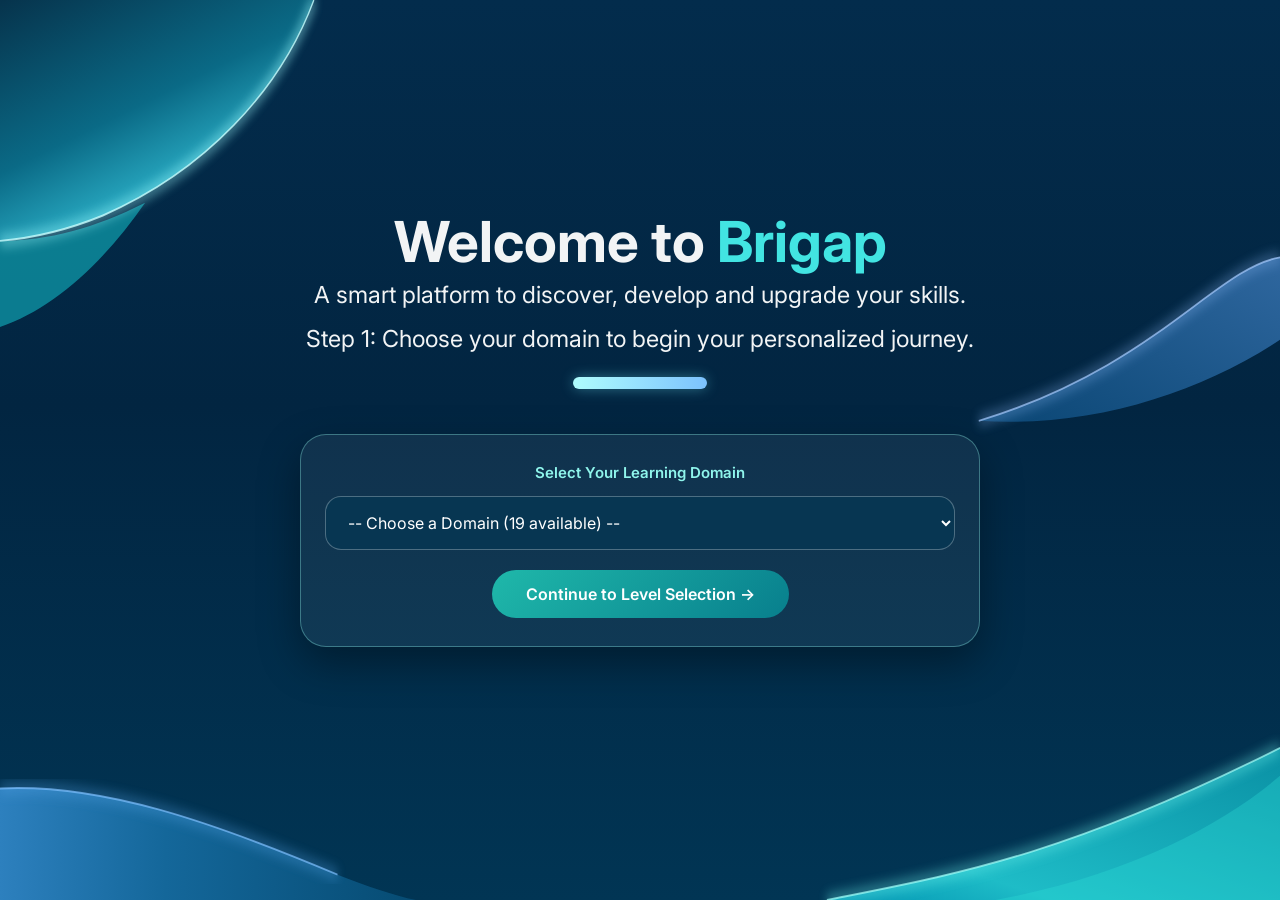
<file: source_code/index.html>
<!DOCTYPE html>
<html lang="en">
<head>
  <meta charset="UTF-8">
  <meta name="viewport" content="width=device-width, initial-scale=1">
  <title>Brigap</title>
  <link rel="preconnect" href="https://fonts.googleapis.com">
  <link rel="preconnect" href="https://fonts.gstatic.com" crossorigin>
  <link href="https://fonts.googleapis.com/css2?family=Inter:wght@400;500;600;700&display=swap" rel="stylesheet">
  <link rel="stylesheet" href="style.css">
</head>
<body class="home">

  <!-- Background waves -->
  <svg class="bg" viewBox="0 0 1517 710" preserveAspectRatio="none" aria-hidden="true">
    <defs>
      <linearGradient id="gTL" x1="0" y1="0" x2=".55" y2=".85">
        <stop offset="0" stop-color="#06334c"/><stop offset=".6" stop-color="#0a6a86"/><stop offset="1" stop-color="#2fb8cf"/>
      </linearGradient>
      <linearGradient id="gR" x1="0" y1="1" x2="1" y2="0">
        <stop offset="0" stop-color="#0a4674"/><stop offset="1" stop-color="#2f679f"/>
      </linearGradient>
      <linearGradient id="gBL" x1="0" y1="0" x2="1" y2="0">
        <stop offset="0" stop-color="#2d80be"/><stop offset=".35" stop-color="#14679a"/><stop offset="1" stop-color="#03456a"/>
      </linearGradient>
      <linearGradient id="gBR" x1="0" y1="1" x2="1" y2="0">
        <stop offset="0" stop-color="#0395b3"/><stop offset=".25" stop-color="#1ebcc7"/><stop offset="1" stop-color="#0a90a4"/>
      </linearGradient>
      <filter id="glow" x="-10%" y="-10%" width="120%" height="120%"><feGaussianBlur stdDeviation="5"/></filter>
    </defs>
    <path d="M0 0 H372 C332 72 242 135 122 170 C78 182 36 188 0 190Z" fill="url(#gTL)"/>
    <path d="M0 190 C58 190 112 180 172 160 C122 208 62 244 0 258Z" fill="#0f9aaa" opacity=".75"/>
    <path d="M372 0 C332 72 242 135 122 170 C78 182 36 188 0 190" fill="none" stroke="#9ffcff" stroke-width="5" opacity=".8" filter="url(#glow)"/>
    <path d="M372 0 C332 72 242 135 122 170 C78 182 36 188 0 190" fill="none" stroke="#c8ffff" stroke-width="1.5" opacity=".8"/>
    <path d="M1517 203 C1440 212 1368 290 1160 332 C1292 338 1422 310 1517 268Z" fill="url(#gR)"/>
    <path d="M1517 203 C1440 212 1368 290 1160 332" fill="none" stroke="#8ab8f5" stroke-width="5" opacity=".6" filter="url(#glow)"/>
    <path d="M1517 203 C1440 212 1368 290 1160 332" fill="none" stroke="#a9ccff" stroke-width="1.5" opacity=".7"/>
    <path d="M0 622 C120 618 250 648 400 690 C470 708 520 718 560 710 V710 H0Z" fill="url(#gBL)"/>
    <path d="M0 622 C120 618 250 648 400 690" fill="none" stroke="#5aa8ee" stroke-width="5" opacity=".6" filter="url(#glow)"/>
    <path d="M0 622 C120 618 250 648 400 690" fill="none" stroke="#7fc0ff" stroke-width="1.5" opacity=".7"/>
    <path d="M980 710 C1130 690 1260 676 1517 590 V710Z" fill="url(#gBR)"/>
    <path d="M1180 710 C1340 690 1450 650 1517 612 V710Z" fill="#2fe0d8" opacity=".3"/>
    <path d="M980 710 C1130 690 1260 676 1517 590" fill="none" stroke="#6ff5ee" stroke-width="5" opacity=".7" filter="url(#glow)"/>
    <path d="M980 710 C1130 690 1260 676 1517 590" fill="none" stroke="#a6fff8" stroke-width="1.5" opacity=".7"/>
  </svg>

  <h1>Welcome to <span>Brigap</span></h1>
  <p class="subtitle">A smart platform to discover, develop and upgrade your skills.</p>
  <p id="home-prompt" class="subtitle">Step 1: Choose your domain to begin your personalized journey.</p>
  <div class="line"></div>

  <!-- STEP 1: Domain Selection -->
  <div id="step-domain" style="width:min(680px,90%);padding:28px 24px;border-radius:26px;background:rgba(255,255,255,0.06);border:1px solid rgba(143,245,236,0.35);box-shadow:0 16px 40px rgba(0,0,0,0.35);">
    <label for="home-domain-select" style="display:block;font-size:15px;font-weight:600;margin-bottom:14px;color:#8ff5ec;">
      Select Your Learning Domain
    </label>
    <select id="home-domain-select"
      style="width:100%;padding:15px 18px;border-radius:16px;border:1px solid rgba(255,255,255,0.28);background:#073652;color:white;font-family:inherit;font-size:16px;outline:none;cursor:pointer;">
      <option value="">Loading domains...</option>
    </select>
    <button type="button" id="continue-domain-btn" class="button"
      style="margin-top:20px;padding:14px 34px;border-radius:30px;border:none;background:linear-gradient(135deg,#1fb8aa,#087f8d);color:white;font-family:inherit;font-size:16px;font-weight:600;cursor:pointer;">
      Continue to Level Selection →
    </button>
  </div>

  <!-- STEP 2: Beginner / Experienced Cards (Shown after Domain is chosen) -->
  <div id="step-level" style="display:none;width:100%;flex-direction:column;align-items:center;">
    <div style="margin-bottom:22px;display:flex;align-items:center;gap:12px;flex-wrap:wrap;justify-content:center;">
      <span id="chosen-domain-pill" style="padding:8px 18px;border-radius:20px;background:rgba(66,228,226,0.16);border:1px solid #42e4e2;color:#8ff5ec;font-size:14px;font-weight:600;"></span>
      <button type="button" id="change-domain-btn"
        style="padding:8px 16px;border-radius:20px;border:1px solid rgba(255,255,255,0.25);background:transparent;color:white;font-family:inherit;font-size:13px;cursor:pointer;">
        Change Domain
      </button>
    </div>

    <div class="cards">
      <!-- Beginner card -->
      <a class="card beginner" href="course-recommendation.html" onclick="selectPath('beginner')">
        <svg class="wave" viewBox="0 0 643 90" preserveAspectRatio="none" aria-hidden="true">
          <path d="M0 62 C90 28 170 18 270 38 C370 58 470 66 560 36 C600 24 625 24 643 30 V90 H0Z" fill="#fff" opacity=".11"/>
        </svg>
        <svg class="icon" viewBox="0 0 130 110" aria-hidden="true">
          <defs>
            <linearGradient id="capTop" x1="0" y1="0" x2="1" y2="1"><stop offset="0" stop-color="#e8fffa"/><stop offset="1" stop-color="#8ff0e0"/></linearGradient>
            <linearGradient id="capBase" x1="0" y1="0" x2="1" y2="1"><stop offset="0" stop-color="#7fecd8"/><stop offset="1" stop-color="#3cc4b8"/></linearGradient>
          </defs>
          <path d="M30 56 V80 Q64 100 98 80 V56 L64 70Z" fill="url(#capBase)"/>
          <path d="M64 10 L124 36 L64 62 L4 36Z" fill="url(#capTop)"/>
          <path d="M4 36 L64 62 L64 68 L4 42Z" fill="#a8f5ea" opacity=".6"/>
          <circle cx="48" cy="34" r="4" fill="#2aa8a0"/>
          <path d="M48 34 L110 46 V74" fill="none" stroke="#d8fff8" stroke-width="3" stroke-linecap="round"/>
          <path d="M110 70 Q104 82 110 92 Q116 82 110 70Z" fill="#6fe8d8"/>
        </svg>
        <div class="bar"></div>
        <div class="text">
          <h2>Beginner</h2>
          <p>Start from the basics and<br>build a strong foundation.</p>
        </div>
        <span class="go">
          <svg viewBox="0 0 24 24" aria-hidden="true"><path d="M4 12H19M13 5.500L19.500 12L13 18.500"/></svg>
        </span>
      </a>

      <!-- Experienced / Advanced card -->
      <a class="card experienced" href="ai-test-maker.html" onclick="selectPath('experienced')">
        <svg class="wave" viewBox="0 0 643 90" preserveAspectRatio="none" aria-hidden="true">
          <path d="M0 62 C90 28 170 18 270 38 C370 58 470 66 560 36 C600 24 625 24 643 30 V90 H0Z" fill="#fff" opacity=".11"/>
        </svg>
        <svg class="icon" viewBox="0 0 130 110" aria-hidden="true">
          <defs>
            <linearGradient id="barG" x1="0" y1="0" x2="0" y2="1"><stop offset="0" stop-color="#e4f1ff"/><stop offset="1" stop-color="#6fb0ff"/></linearGradient>
          </defs>
          <path d="M10 48 Q60 44 100 14" fill="none" stroke="#e4f1ff" stroke-width="6" stroke-linecap="round"/>
          <path d="M80 10 L106 8 L102 34" fill="none" stroke="#e4f1ff" stroke-width="6" stroke-linecap="round" stroke-linejoin="round"/>
          <rect x="14" y="66" width="26" height="30" rx="3" fill="url(#barG)"/>
          <rect x="52" y="54" width="26" height="42" rx="3" fill="url(#barG)"/>
          <rect x="90" y="32" width="26" height="64" rx="3" fill="url(#barG)"/>
          <rect x="4" y="98" width="122" height="6" rx="3" fill="#cfe5ff"/>
        </svg>
        <div class="bar"></div>
        <div class="text">
          <h2>Experienced</h2>
          <p>Take a 30-MCQ AI benchmark<br>to unlock tailored courses.</p>
        </div>
        <span class="go">
          <svg viewBox="0 0 24 24" aria-hidden="true"><path d="M4 12H19M13 5.500L19.500 12L13 18.500"/></svg>
        </span>
      </a>
    </div>
  </div>

  <script src="script.js" defer></script>
</body>
</html>
</file>
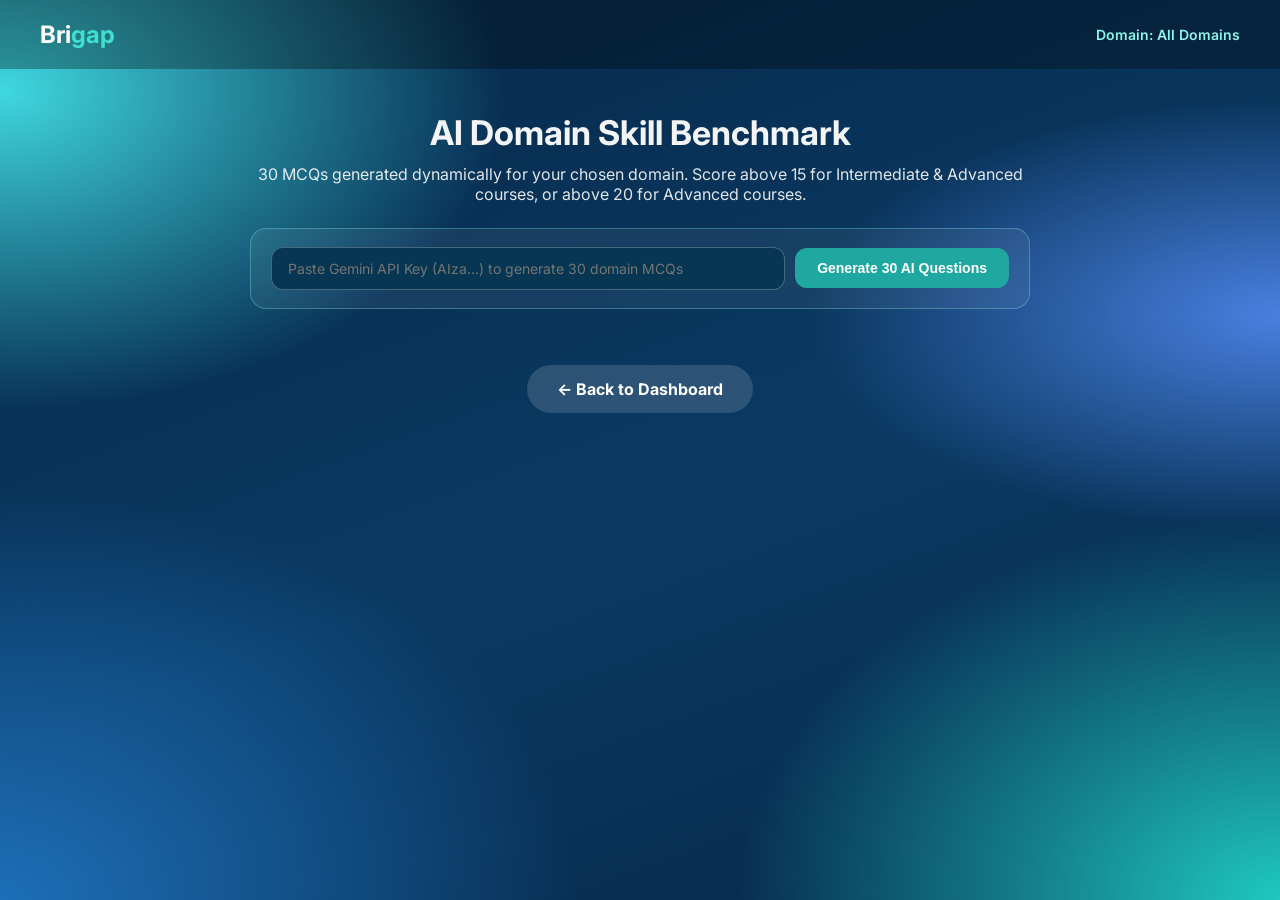
<file: source_code/ai-test-maker.html>
<!doctype html>
<html lang="en">

<head>
  <meta charset="UTF-8">
  <meta name="viewport" content="width=device-width,initial-scale=1">
  <title>AI Skill Assessment — Brigap</title>
  <link rel="preconnect" href="https://fonts.googleapis.com">
  <link rel="preconnect" href="https://fonts.gstatic.com" crossorigin>
  <link href="https://fonts.googleapis.com/css2?family=Inter:wght@400;500;600;700&display=swap" rel="stylesheet">
  <link rel="stylesheet" href="style.css">
</head>

<body>
  <header class="topbar" style="display:flex;justify-content:space-between;align-items:center;flex-wrap:wrap;gap:12px;">
    <div class="brand">Bri<span>gap</span></div>
    <span id="quiz-domain-badge" style="font-size:14px;color:#8ff5ec;font-weight:600;"></span>
  </header>

  <main class="page" style="max-width:820px;margin:0 auto;padding:44px 20px;">
    <h1 style="font-size:34px;line-height:1.2;margin-bottom:10px;">AI Domain Skill Benchmark</h1>
    <p id="quiz-subtitle" style="font-size:16px;opacity:0.88;margin-bottom:24px;">
      30 MCQs generated dynamically for your chosen domain. Score above 15 for Intermediate &amp; Advanced courses, or above 20 for Advanced courses.
    </p>

    <!-- Gemini API Key Setup Box (Saved in localStorage so you don't expose keys in Git) -->
    <div style="padding:18px 20px;border-radius:16px;background:rgba(255,255,255,0.06);border:1px solid rgba(143,245,236,0.3);margin-bottom:26px;display:flex;gap:10px;flex-wrap:wrap;align-items:center;justify-content:center;">
      <input id="gemini-key-input" type="password" placeholder="Paste Gemini API Key (AIza...) to generate 30 domain MCQs"
        style="flex:1;min-width:260px;padding:12px 16px;border-radius:12px;border:1px solid rgba(255,255,255,0.25);background:#073652;color:white;font-family:inherit;font-size:14px;outline:none;">
      <button type="button" id="generate-quiz-btn" class="button"
        style="margin-top:0;padding:12px 22px;border-radius:12px;border:none;cursor:pointer;font-size:14px;">
        Generate 30 AI Questions
      </button>
    </div>

    <div id="quiz-status" style="font-size:15px;color:#8ff5ec;margin-bottom:18px;"></div>
    <form id="quiz-form" style="text-align:left;display:grid;gap:18px;"></form>

    <div style="margin-top:30px;display:flex;gap:14px;justify-content:center;flex-wrap:wrap;">
      <button type="button" id="submit-quiz-btn" class="button" style="display:none;margin-top:0;border:none;cursor:pointer;">
        Submit 30 Answers &amp; View Recommended Courses →
      </button>
      <a class="button" style="margin-top:0;background:rgba(255,255,255,0.14);" href="index.html">← Back to Dashboard</a>
    </div>
  </main>
  <script src="script.js" defer></script>
</body>

</html>
</file>
<file: source_code/style.css>
/* ---------- Basic setup ---------- */
* { box-sizing: border-box; margin: 0; padding: 0; }

body {
  font-family: "Inter", "Segoe UI", Arial, sans-serif;
  color: white;
  min-height: 100vh;
  background:
    radial-gradient(ellipse at 0% 10%, #3fd8e0 0%, transparent 28%),
    radial-gradient(ellipse at 100% 35%, #4a7fe0 0%, transparent 26%),
    radial-gradient(ellipse at 100% 100%, #1fc8c0 0%, transparent 30%),
    radial-gradient(ellipse at 0% 100%, #1d6fb8 0%, transparent 32%),
    linear-gradient(160deg, #06284a, #0a3a63 55%, #06284a);
}

/* ---------- Home page (sizes are in vw, so it scales like the design) ---------- */
body.home { background: linear-gradient(180deg, #032c4c 0%, #022541 45%, #013554 100%); }
.bg { position: fixed; inset: 0; width: 100%; height: 100%; z-index: -1; }

.home {
  min-height: 100vh;
  display: flex;
  flex-direction: column;
  justify-content: center;
  align-items: center;
  text-align: center;
  padding: 0 0 3.4vw;
}

h1 { font-size: 4.41vw; line-height: 1.15; font-weight: 700; color: #f2f4f5; }
h1 span { color: #42e4e2; }

.subtitle { font-size: 1.83vw; line-height: 1.3; font-weight: 400; color: #f2f4f5; margin-top: 1.1vw; }
h1 + .subtitle { margin-top: 0.4vw; }

.line {
  width: 10.5vw;
  height: 0.9vw;
  margin: 1.75vw auto 3.5vw;
  border-radius: 1vw;
  background: linear-gradient(90deg, #affdfd, #7cc2fe);
  box-shadow: 0 0 1vw #6fe0f066;
}

/* ---------- Cards ---------- */
.cards { display: flex; gap: 2.2vw; width: 87%; }

.card {
  flex: 1;
  position: relative;
  overflow: hidden;
  display: flex;
  align-items: center;
  height: 16.8vw;
  padding: 0 1.95vw 0 4.1vw;
  border: 0.22vw solid;
  border-radius: 3vw;
  text-align: left;
  color: white;
  text-decoration: none;
  transition: transform 0.2s;
}
.card:hover { transform: translateY(-4px); }
.card:focus-visible { outline: 3px solid white; outline-offset: 4px; }
.card > * { position: relative; z-index: 1; }

.beginner {
  border-color: #8ff5ec;
  background: linear-gradient(180deg, #1c8693 4%, #07495b 23%, #054456 28%, #02293c 48%, #01273c 60%, #03364b 69%, #0b5e6e 78%, #1c8491 84%, #1d8d9a 100%);
  box-shadow: 0 0 1.8vw #3fe8d877, inset 0 0 2.6vw #3cd2c855, 0 1.5vw 3vw #0008;
}
.experienced {
  border-color: #9cc8ff;
  background: linear-gradient(180deg, #286399 4%, #143b61 23%, #093053 32%, #0a2b4a 45%, #0c3759 60%, #08365b 69%, #114a7a 78%, #1e67a6 87%, #3086ca 100%);
  box-shadow: 0 0 1.8vw #5b9bf577, inset 0 0 2.6vw #5b9bf555, 0 1.5vw 3vw #0008;
}

.card .wave { position: absolute; left: 0; bottom: 0; width: 100%; height: 38%; z-index: 0; }

.icon { width: 9vw; flex: none; margin-right: 1.7vw; }
.icon-img { display: block; }
.bar { width: 2px; height: 45%; margin-right: 2vw; background: #ffffff66; flex: none; }
.experienced .bar { background: #ffffff55; }

.text { flex: 1; }
.text h2 { font-size: 2.82vw; font-weight: 700; line-height: 1.2; margin-bottom: 0.9vw; }
.text p  { font-size: 1.34vw; line-height: 1.5; font-weight: 400; color: #eef6f8; }

/* round arrow button */
.go {
  width: 4.1vw;
  height: 4.1vw;
  flex: none;
  display: flex;
  align-items: center;
  justify-content: center;
  border-radius: 50%;
  box-shadow: 0 0.3vw 0.9vw #0006;
}
.go svg { width: 52%; fill: none; stroke: white; stroke-width: 2.4; stroke-linecap: round; stroke-linejoin: round; }
.beginner .go    { background: linear-gradient(135deg, #1fb8aa, #087f8d); }
.experienced .go { background: linear-gradient(135deg, #3a90ec, #1a62b8); }

/* ---------- Other pages (course + test) ---------- */
.topbar { padding: 20px 40px; background: #0000004d; }
.brand { font-size: 24px; font-weight: bold; }
.brand span { color: #3fe0d0; }
.page { text-align: center; padding: 80px 20px; }
.page h1 { font-size: 40px; }
.page .subtitle { opacity: 0.85; }
.page .button {
  display: inline-block;
  margin-top: 25px;
  padding: 14px 30px;
  border-radius: 30px;
  background: #1fa8a0;
  color: white;
  font-weight: bold;
  text-decoration: none;
}

/* ---------- Phone screens ---------- */
@media (max-width: 800px) {
  .home { padding: 40px 0; }
  h1 { font-size: 34px; }
  .subtitle { font-size: 16px; margin-top: 14px; padding: 0 16px; }
  h1 + .subtitle { margin-top: 10px; }
  .line { width: 90px; height: 10px; margin: 26px auto 34px; }
  .cards { flex-direction: column; gap: 24px; width: 92%; }
  .card { height: auto; padding: 28px 20px; border-width: 3px; border-radius: 30px; }
  .icon { width: 70px; margin-right: 14px; }
  .bar { height: 80px; margin-right: 16px; }
  .text h2 { font-size: 26px; margin-bottom: 8px; }
  .text p { font-size: 15px; }
  .text p br { display: none; }
  .go { width: 48px; height: 48px; }
}
</file>
